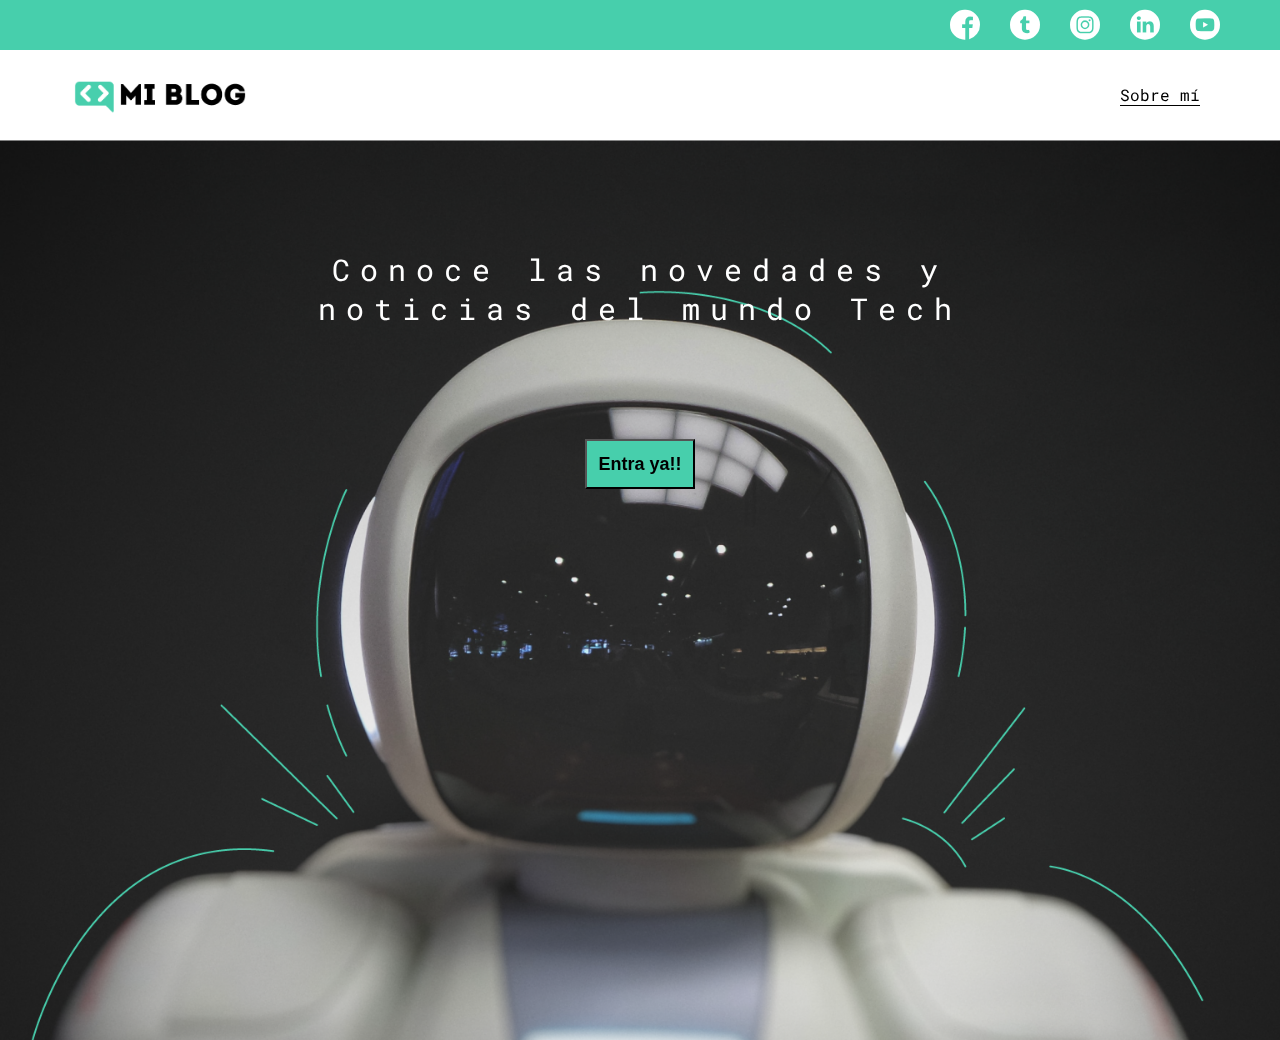
<file: index.html>
<!DOCTYPE html>
<html lang="en">

<head>
    <meta charset="UTF-8">
    <meta name="viewport" content="width=device-width, initial-scale=1.0">
    <link rel="stylesheet" href="css/main.css">
    <link rel="stylesheet" href="css/font/flaticon.css">
    <link rel="stylesheet" href="css/media-queries.css">
    <title>Mi Blog</title>
</head>

<body class="home-body">
    <header>
        <section class="header-icons-container">
            <div class="icons">
                <a href="/"><span class="flaticon-001-facebook"></span></a>
                <a href="/"><span class="flaticon-002-twitter"></span></a>
                <a href="/"><span class="flaticon-011-instagram"></span></a>
                <a href="/"><span class="flaticon-010-linkedin"></span></a>
                <a href="/"><span class="flaticon-008-youtube"></span></a>
            </div>
        </section>
        <nav>
            <section class="nav-logo-container">
                <a href="/"><img src="assets/img/Logo-negro.png" alt="Logo de mi blog"></a>
            </section>
            <section class="profile-link">
                <a href="perfil.html">Sobre mí</a>
            </section>
        </nav>
    </header>
    <main class="home-main">
        <section>
            <p class="home-main-text">Conoce las novedades y noticias del mundo Tech</p>
            <button class="home-main-button">
                <a href="blogs.html">Entra ya!!</a>
            </button>
        </section>
    </main>
</body>

</html>
</file>
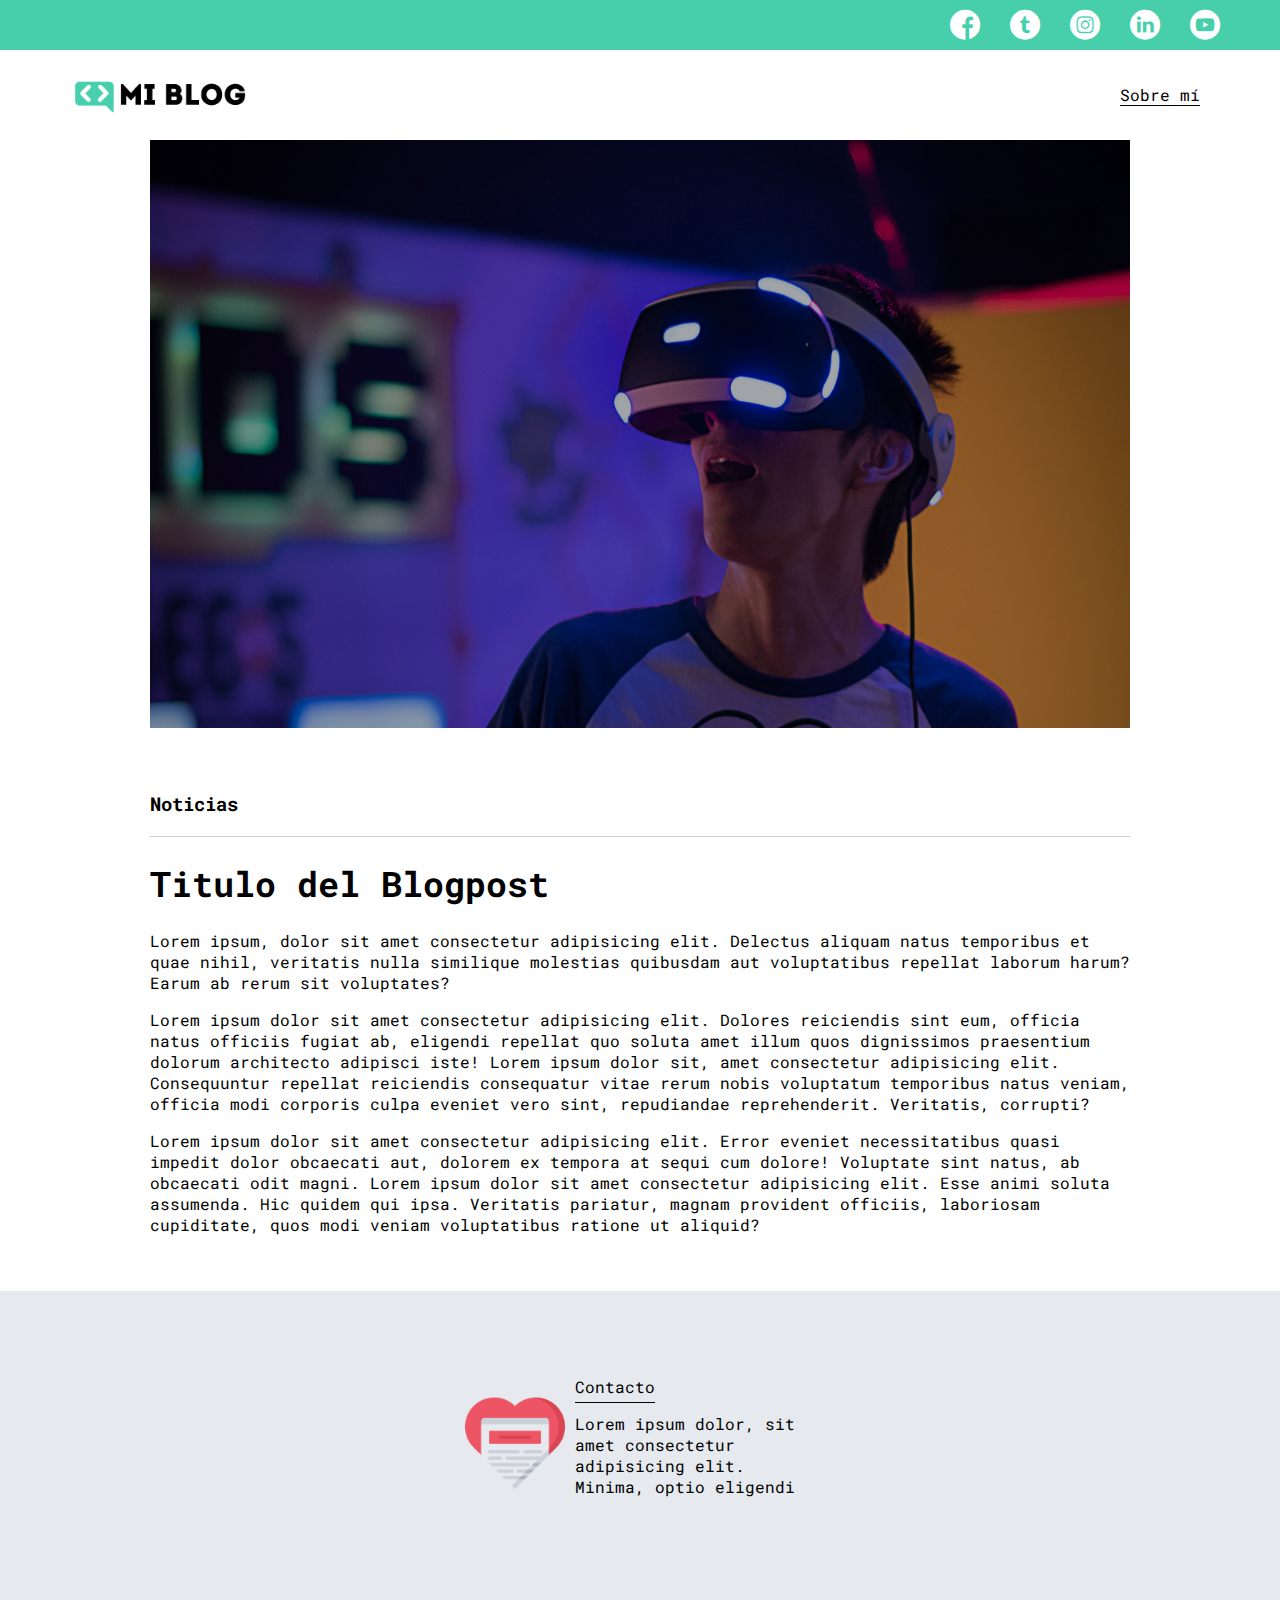
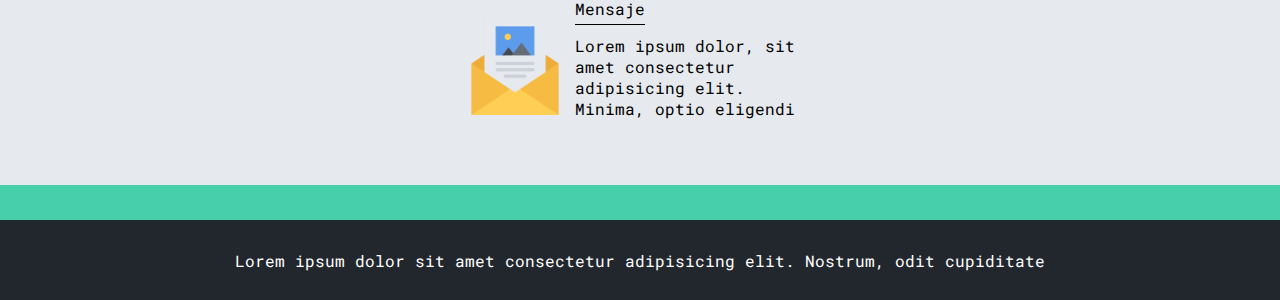
<file: blog.html>
<!DOCTYPE html>
<html lang="en">

<head>
    <meta charset="UTF-8">
    <meta name="viewport" content="width=device-width, initial-scale=1.0">
    <link rel="stylesheet" href="css/main.css">
    <link rel="stylesheet" href="css/font/flaticon.css">
    <link rel="stylesheet" href="css/media-queries.css">
    <title>Mi Blog</title>
</head>

<body>
    <header>
        <section class="header-icons-container">
            <div class="icons">
                <a href="/"><span class="flaticon-001-facebook"></span></a>
                <a href="/"><span class="flaticon-002-twitter"></span></a>
                <a href="/"><span class="flaticon-011-instagram"></span></a>
                <a href="/"><span class="flaticon-010-linkedin"></span></a>
                <a href="/"><span class="flaticon-008-youtube"></span></a>
            </div>
        </section>
        <nav>
            <section class="nav-logo-container">
                <a href="/"><img src="assets/img/Logo-negro.png" alt="Logo de mi blog"></a>
            </section>
            <section class="profile-link">
                <a href="perfil.html">Sobre mí</a>
            </section>
        </nav>
    </header>

    <main>
        <section class="grid-container blogpost-img-container">
            <img src="assets/img/post-1.png" alt="">
        </section>
        <section class="blogpost-main-container">
            <div class="grid-container">
                <h3>Noticias</h3>
                <article>
                    <h1>Titulo del Blogpost</h1>
                    <p>Lorem ipsum, dolor sit amet consectetur adipisicing elit. Delectus aliquam natus temporibus et
                        quae nihil, veritatis nulla similique molestias quibusdam aut voluptatibus repellat laborum
                        harum? Earum ab rerum sit voluptates?</p>
                    <p>Lorem ipsum dolor sit amet consectetur adipisicing elit. Dolores reiciendis sint eum, officia
                        natus officiis fugiat ab, eligendi repellat quo soluta amet illum quos dignissimos praesentium
                        dolorum architecto adipisci iste! Lorem ipsum dolor sit, amet consectetur adipisicing elit.
                        Consequuntur repellat reiciendis consequatur vitae rerum nobis voluptatum temporibus natus
                        veniam, officia modi corporis culpa eveniet vero sint, repudiandae reprehenderit. Veritatis,
                        corrupti?</p>
                    <p>Lorem ipsum dolor sit amet consectetur adipisicing elit. Error eveniet necessitatibus quasi
                        impedit dolor obcaecati aut, dolorem ex tempora at sequi cum dolore! Voluptate sint natus, ab
                        obcaecati odit magni. Lorem ipsum dolor sit amet consectetur adipisicing elit. Esse animi soluta
                        assumenda. Hic quidem qui ipsa. Veritatis pariatur, magnam provident officiis, laboriosam
                        cupiditate, quos modi veniam voluptatibus ratione ut aliquid?</p>
                </article>
            </div>
        </section>
        <section class=" contact-main-container">
            <div class="contact-container grid-container ">
                <div>
                    <img src="assets/img/006-like.png" alt="">
                    <div class="contact-left">
                        <a href="">Contacto</a>
                        <p>Lorem ipsum dolor, sit amet consectetur adipisicing elit. Minima, optio eligendi </p>
                    </div>
                </div>
                <div>
                    <img src="assets/img/013-newsletter.png" alt="">
                    <div class="contact-right">
                        <a href="">Mensaje</a>
                        <p>Lorem ipsum dolor, sit amet consectetur adipisicing elit. Minima, optio eligendi</p>
                    </div>
                </div>
            </div>
        </section>
    </main>

    <footer>
        <p>Lorem ipsum dolor sit amet consectetur adipisicing elit. Nostrum, odit cupiditate </p>
    </footer>
</body>

</html>
</file>
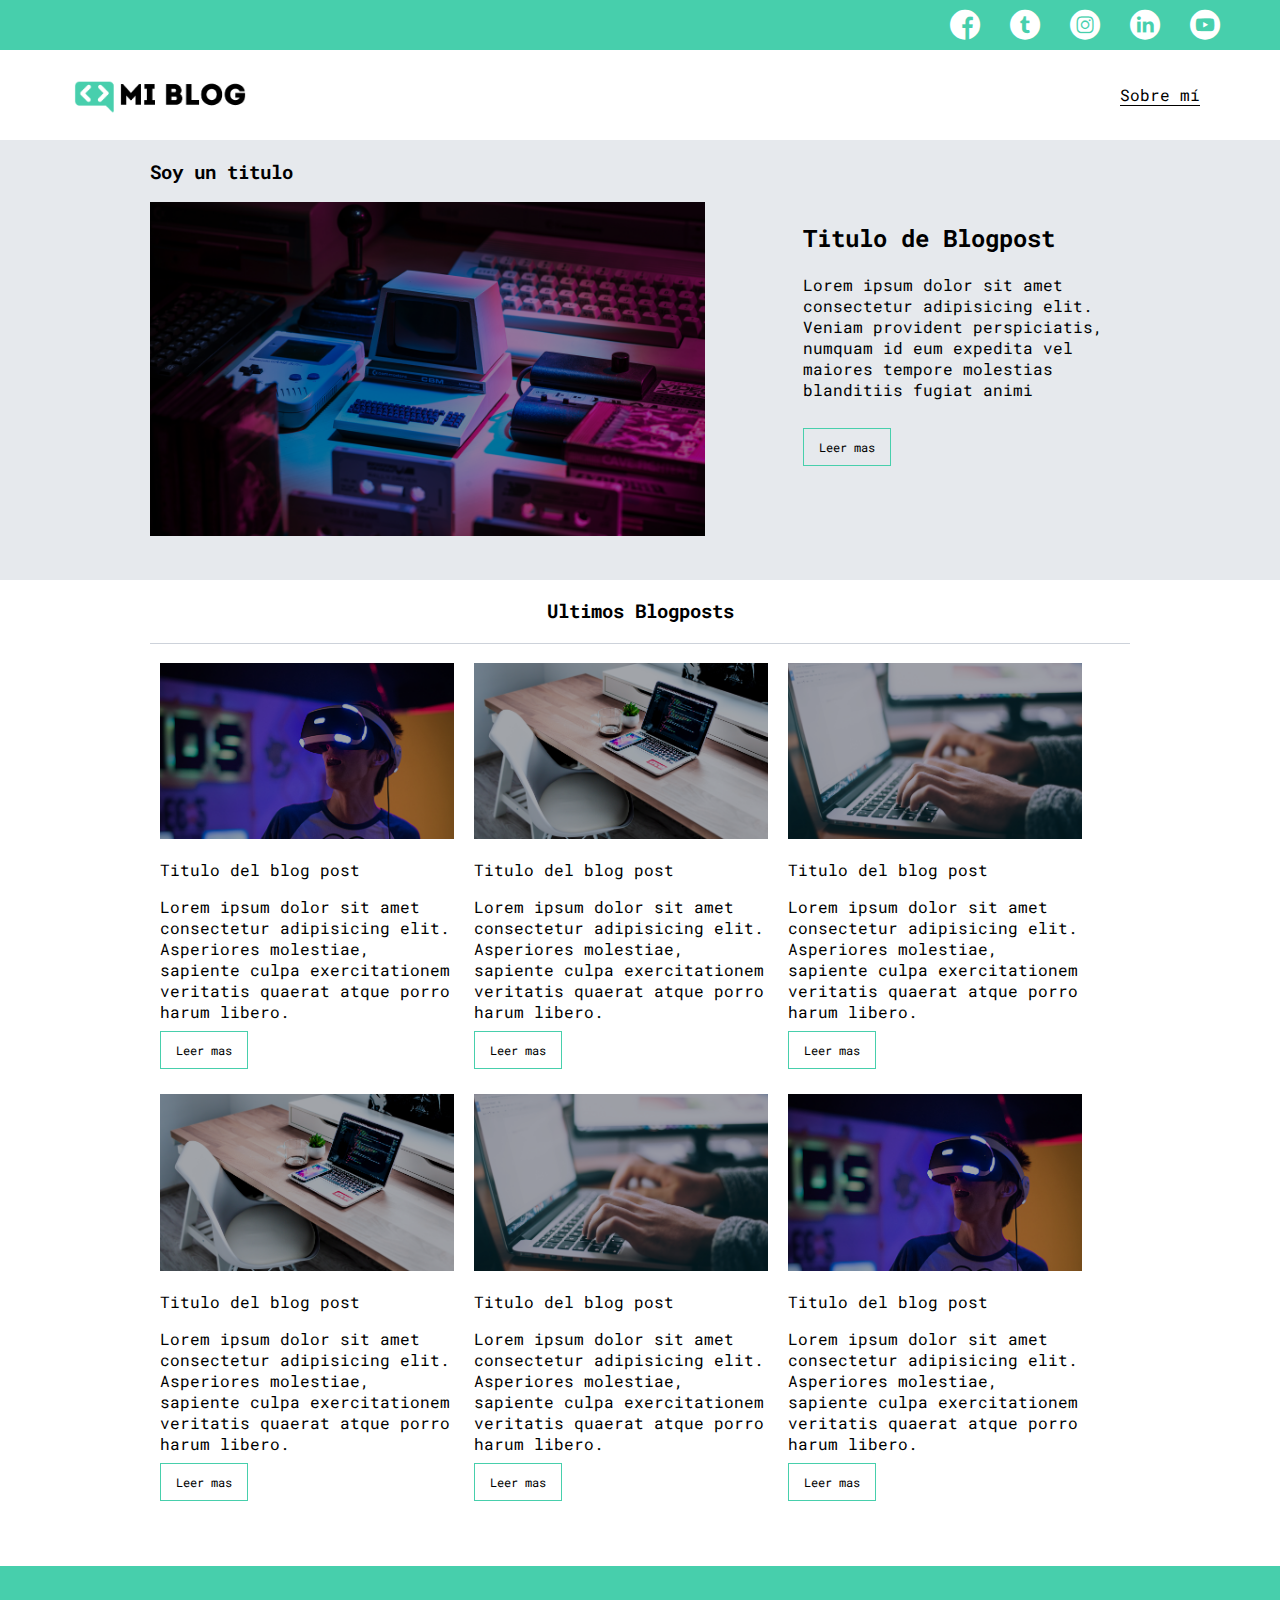
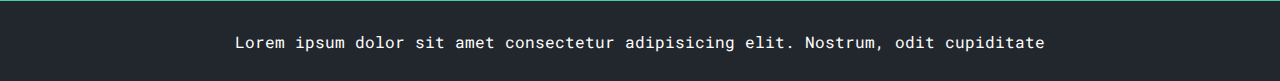
<file: blogs.html>
<!DOCTYPE html>
<html lang="en">

<head>
    <meta charset="UTF-8">
    <meta name="viewport" content="width=device-width, initial-scale=1.0">
    <link rel="stylesheet" href="css/main.css">
    <link rel="stylesheet" href="css/font/flaticon.css">
    <link rel="stylesheet" href="css/media-queries.css">
    <title>Mi Blog</title>
</head>

<body>
    <header>
        <section class="header-icons-container">
            <div class="icons">
                <a href="/"><span class="flaticon-001-facebook"></span></a>
                <a href="/"><span class="flaticon-002-twitter"></span></a>
                <a href="/"><span class="flaticon-011-instagram"></span></a>
                <a href="/"><span class="flaticon-010-linkedin"></span></a>
                <a href="/"><span class="flaticon-008-youtube"></span></a>
            </div>
        </section>
        <nav>
            <section class="nav-logo-container">
                <a href="/"><img src="assets/img/Logo-negro.png" alt="Logo de mi blog"></a>
            </section>
            <section class="profile-link">
                <a href="perfil.html">Sobre mí</a>
            </section>
        </nav>
    </header>
    <main class="blogs-main">
        <section class="blogs-news-container">
            <div class="grid-container blogs-main-new">
                <h3>Soy un titulo</h3>
                <div class="blogs-news-img-container">
                    <img src="assets/img/main-news-img.png" alt="">
                </div>
                <div class="blogs-main-info-container">
                    <h2>Titulo de Blogpost</h2>
                    <p>Lorem ipsum dolor sit amet consectetur adipisicing elit. Veniam provident perspiciatis, numquam
                        id eum expedita vel maiores tempore molestias blanditiis fugiat animi</p>
                    <a href="blog.html" class="blogs-button">Leer mas</a>
                </div>
            </div>
        </section>
        <section class="blogs-posts-container">
            <div class="grid-container">
                <h3>Ultimos Blogposts</h3>
                <article class="post-container">
                    <img src="assets/img/post-1.png" alt="">
                    <p>Titulo del blog post</p>
                    <p>Lorem ipsum dolor sit amet consectetur adipisicing elit. Asperiores molestiae, sapiente culpa
                        exercitationem veritatis quaerat atque porro harum libero. </p>
                    <a href="blog.html" class="blogs-button">Leer mas</a>
                </article>
                <article class="post-container">
                    <img src="assets/img/post-2.png" alt="">
                    <p>Titulo del blog post</p>
                    <p>Lorem ipsum dolor sit amet consectetur adipisicing elit. Asperiores molestiae, sapiente culpa
                        exercitationem veritatis quaerat atque porro harum libero. </p>
                    <a href="blog.html" class="blogs-button">Leer mas</a>
                </article>
                <article class="post-container">
                    <img src="assets/img/post-3.png" alt="">
                    <p>Titulo del blog post</p>
                    <p>Lorem ipsum dolor sit amet consectetur adipisicing elit. Asperiores molestiae, sapiente culpa
                        exercitationem veritatis quaerat atque porro harum libero. </p>
                    <a href="blog.html" class="blogs-button">Leer mas</a>
                </article>
                <article class="post-container">
                    <img src="assets/img/post-2.png" alt="">
                    <p>Titulo del blog post</p>
                    <p>Lorem ipsum dolor sit amet consectetur adipisicing elit. Asperiores molestiae, sapiente culpa
                        exercitationem veritatis quaerat atque porro harum libero. </p>
                    <a href="blog.html" class="blogs-button">Leer mas</a>
                </article>
                <article class="post-container">
                    <img src="assets/img/post-3.png" alt="">
                    <p>Titulo del blog post</p>
                    <p>Lorem ipsum dolor sit amet consectetur adipisicing elit. Asperiores molestiae, sapiente culpa
                        exercitationem veritatis quaerat atque porro harum libero. </p>
                    <a href="blog.html" class="blogs-button">Leer mas</a>
                </article>
                <article class="post-container">
                    <img src="assets/img/post-1.png" alt="">
                    <p>Titulo del blog post</p>
                    <p>Lorem ipsum dolor sit amet consectetur adipisicing elit. Asperiores molestiae, sapiente culpa
                        exercitationem veritatis quaerat atque porro harum libero. </p>
                    <a href="blog.html" class="blogs-button">Leer mas</a>
                </article>

            </div>
        </section>
    </main>

    <footer>
        <p>Lorem ipsum dolor sit amet consectetur adipisicing elit. Nostrum, odit cupiditate </p>
    </footer>
</body>

</html>
</file>
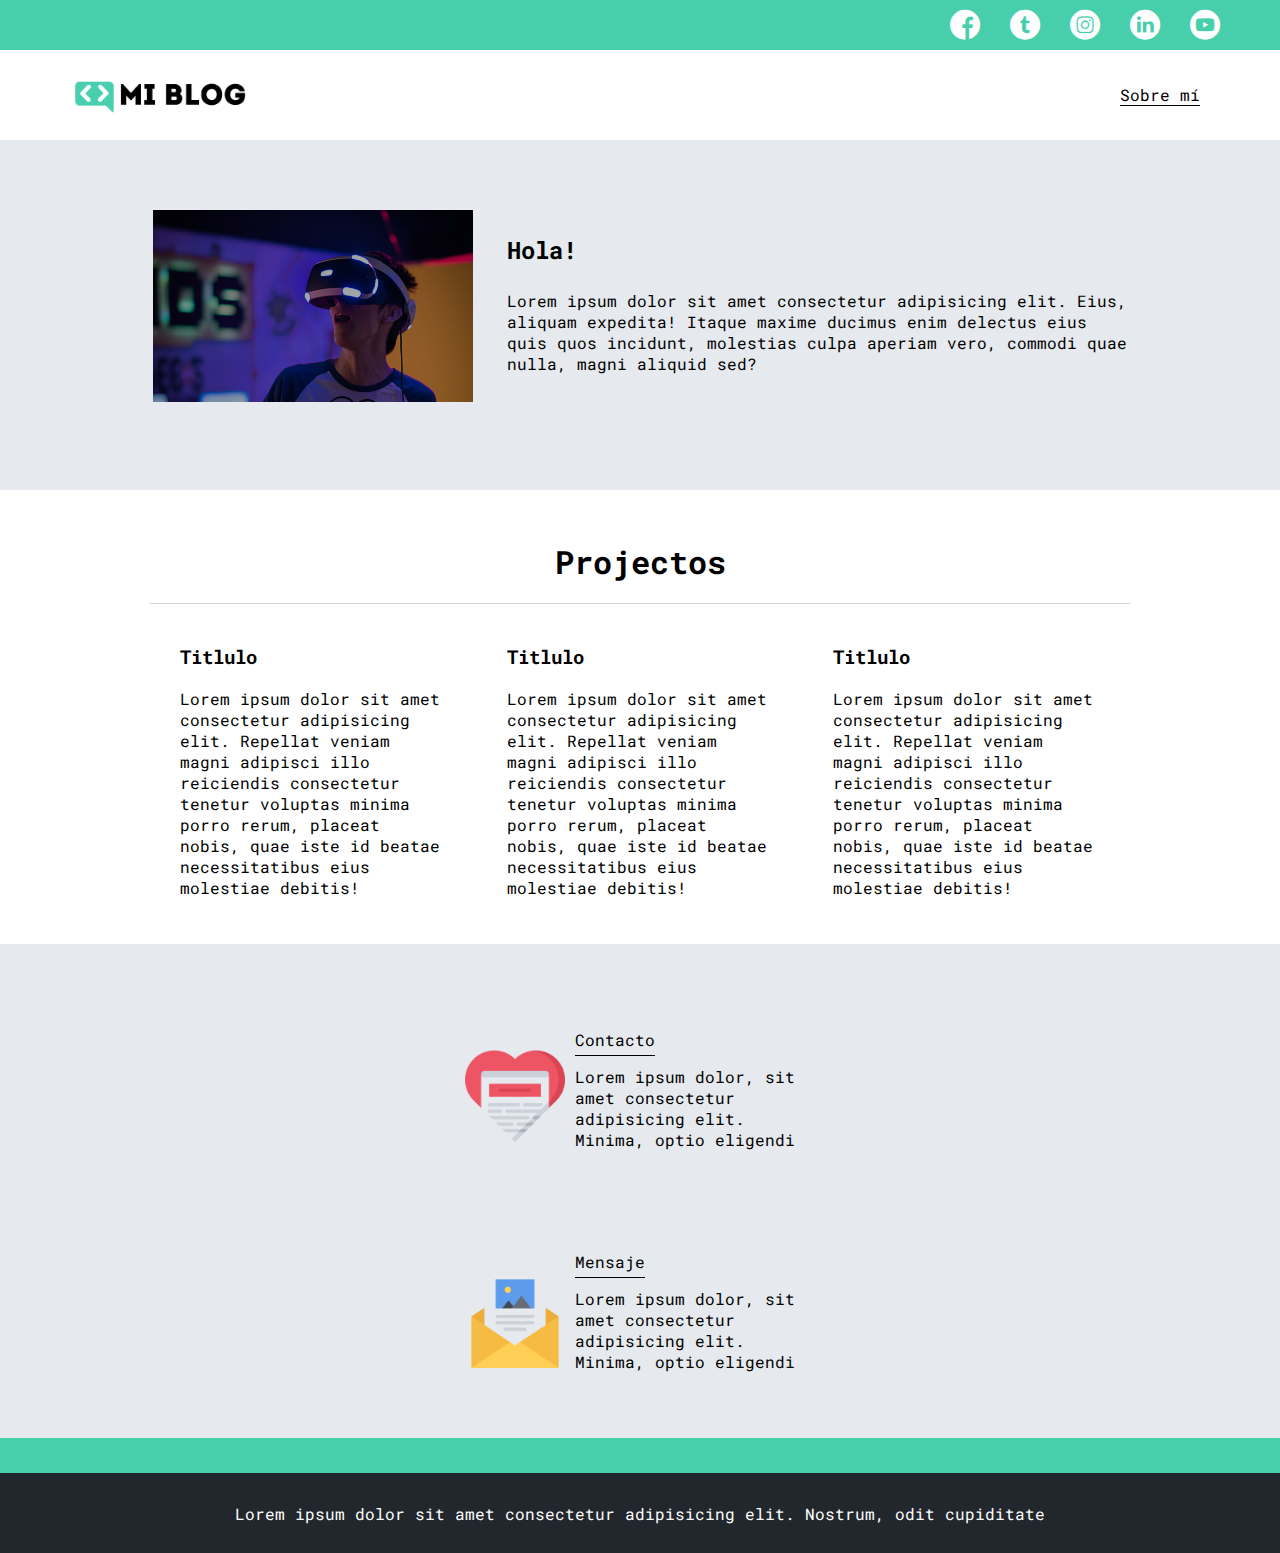
<file: perfil.html>
<!DOCTYPE html>
<html lang="en">

<head>
    <meta charset="UTF-8">
    <meta name="viewport" content="width=device-width, initial-scale=1.0">
    <link rel="stylesheet" href="css/main.css">
    <link rel="stylesheet" href="css/font/flaticon.css">
    <link rel="stylesheet" href="css/media-queries.css">
    <title>Mi Blog</title>
</head>

<body>
    <header>
        <section class="header-icons-container">
            <div class="icons">
                <a href="/"><span class="flaticon-001-facebook"></span></a>
                <a href="/"><span class="flaticon-002-twitter"></span></a>
                <a href="/"><span class="flaticon-011-instagram"></span></a>
                <a href="/"><span class="flaticon-010-linkedin"></span></a>
                <a href="/"><span class="flaticon-008-youtube"></span></a>
            </div>
        </section>
        <nav>
            <section class="nav-logo-container">
                <a href="/"><img src="assets/img/Logo-negro.png" alt="Logo de mi blog"></a>
            </section>
            <section class="profile-link">
                <a href="perfil.html">Sobre mí</a>
            </section>
        </nav>
    </header>

    <main>

        <section class="profile-container">
            <div class="grid-container">
                <div class="profile-img-container">
                    <img src="assets/img/post-1.png" alt="">
                </div>
                <div class="profile-info-container">
                    <h3>Hola!</h3>
                    <p>Lorem ipsum dolor sit amet consectetur adipisicing elit. Eius, aliquam expedita! Itaque maxime
                        ducimus enim delectus eius quis quos incidunt, molestias culpa aperiam vero, commodi quae nulla,
                        magni aliquid sed?</p>
                </div>
            </div>
        </section>

        <section class="project-main-container">
            <div class="grid-container">
                <h1>Projectos</h3>
                    <div class="projects-list">
                        <article class="project-article">
                            <h3>Titlulo</h3>
                            <p>Lorem ipsum dolor sit amet consectetur adipisicing elit. Repellat veniam magni adipisci
                                illo
                                reiciendis consectetur tenetur voluptas minima porro rerum, placeat nobis, quae iste id
                                beatae
                                necessitatibus eius molestiae debitis!</p>
                        </article>
                        <article class="project-article">
                            <h3>Titlulo</h3>
                            <p>Lorem ipsum dolor sit amet consectetur adipisicing elit. Repellat veniam magni adipisci
                                illo
                                reiciendis consectetur tenetur voluptas minima porro rerum, placeat nobis, quae iste id
                                beatae
                                necessitatibus eius molestiae debitis!</p>
                        </article>
                        <article class="project-article">
                            <h3>Titlulo</h3>
                            <p>Lorem ipsum dolor sit amet consectetur adipisicing elit. Repellat veniam magni adipisci
                                illo
                                reiciendis consectetur tenetur voluptas minima porro rerum, placeat nobis, quae iste id
                                beatae
                                necessitatibus eius molestiae debitis!</p>
                        </article>
    
                    </div>
            </div>
        </section>

        <section class=" contact-main-container">
            <div class="contact-container grid-container ">
                <div>
                    <img src="assets/img/006-like.png" alt="">
                    <div class="contact-left">
                        <a href="">Contacto</a>
                        <p>Lorem ipsum dolor, sit amet consectetur adipisicing elit. Minima, optio eligendi </p>
                    </div>
                </div>
                <div>
                    <img src="assets/img/013-newsletter.png" alt="">
                    <div class="contact-right">
                        <a href="">Mensaje</a>
                        <p>Lorem ipsum dolor, sit amet consectetur adipisicing elit. Minima, optio eligendi</p>
                    </div>
                </div>
            </div>
        </section>
    </main>

    <footer>
        <p>Lorem ipsum dolor sit amet consectetur adipisicing elit. Nostrum, odit cupiditate </p>
    </footer>
</body>

</html>
</file>
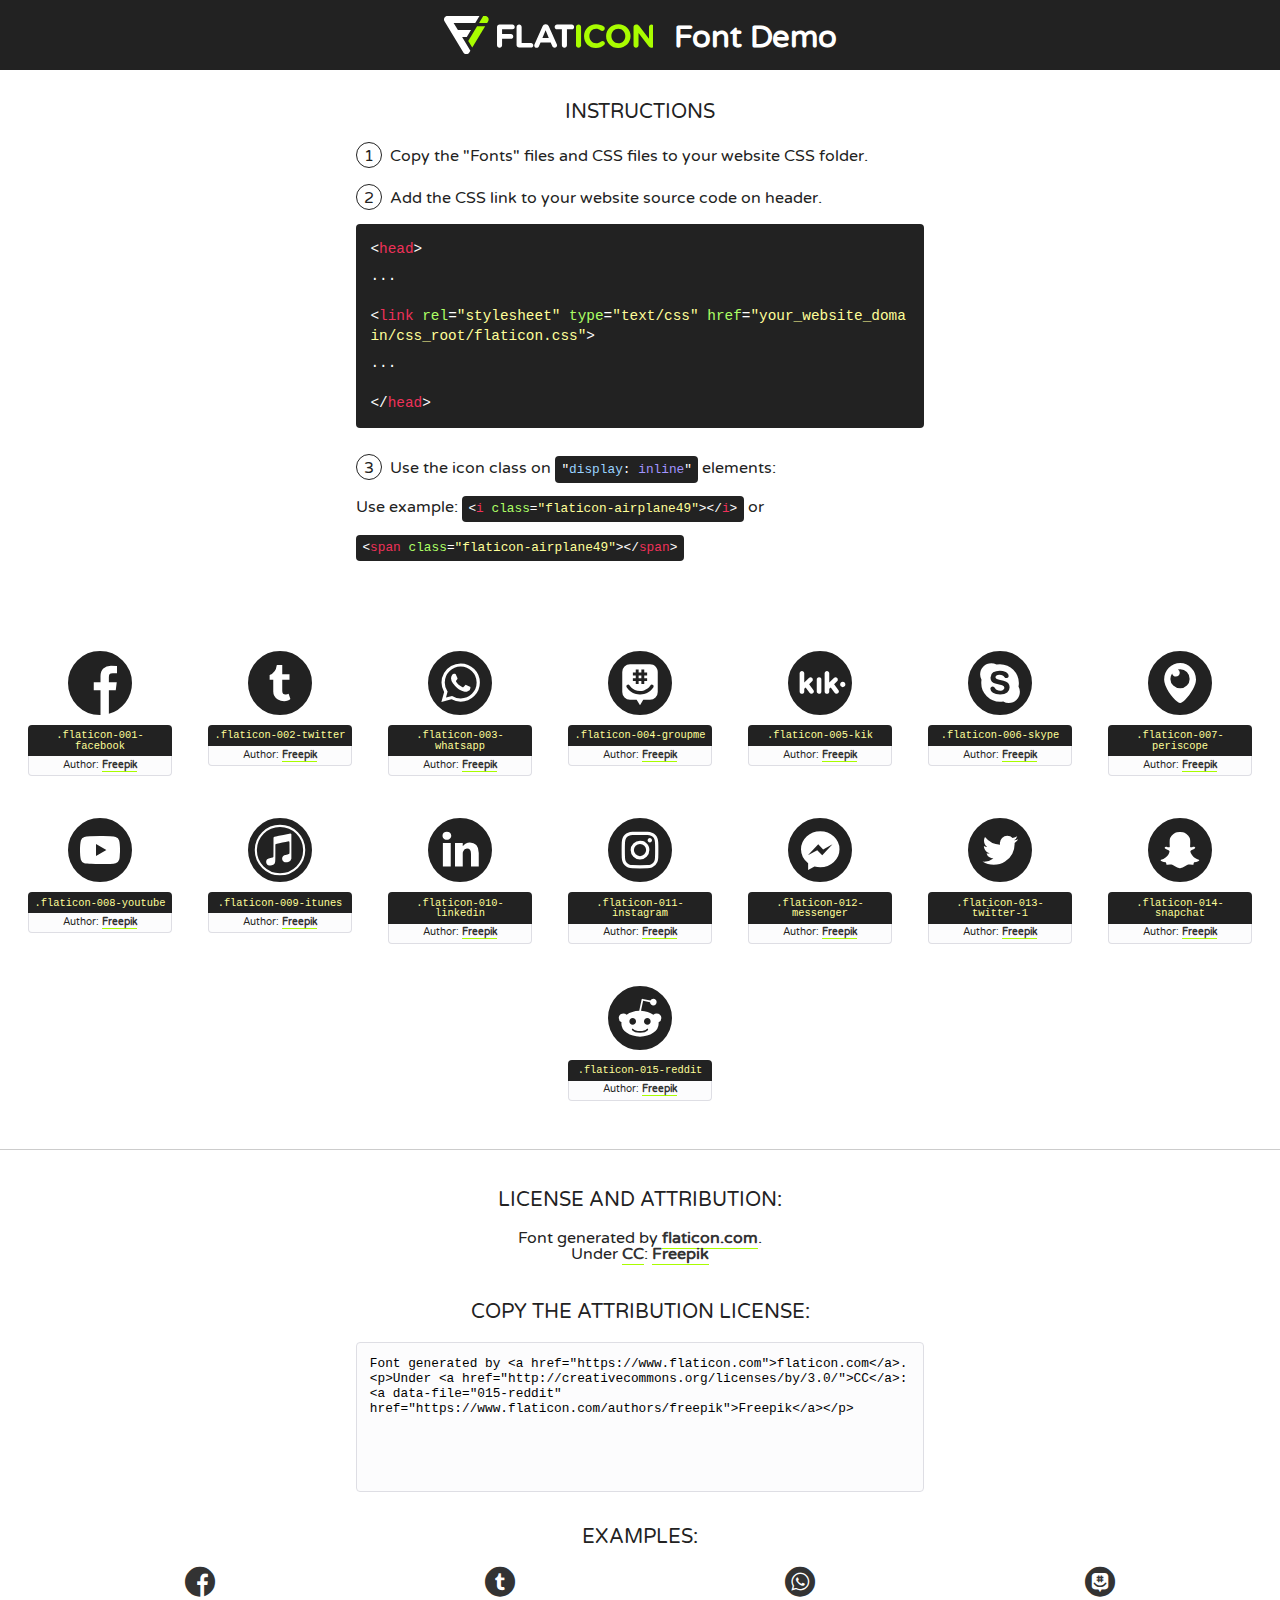
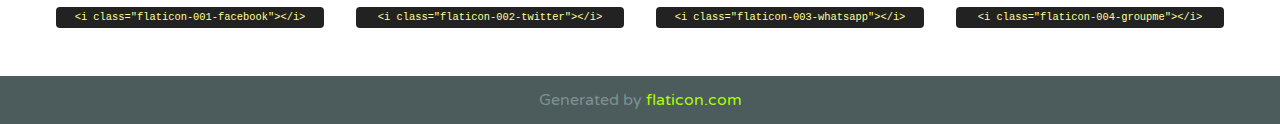
<file: css/font/flaticon.html>
<!DOCTYPE html>
<!--
  Flaticon icon font: Flaticon
  Creation date: 20/12/2018 09:27
-->
<html>
<!DOCTYPE html>
<html>

<head>
    <title>Flaticon WebFont</title>
    <link href="http://fonts.googleapis.com/css?family=Varela+Round" rel="stylesheet" type="text/css" />
    <link rel="stylesheet" type="text/css" href="flaticon.css">
    <meta charset="UTF-8">
    <style>
    html, body, div, span, applet, object, iframe,
    h1, h2, h3, h4, h5, h6, p, blockquote, pre,
    a, abbr, acronym, address, big, cite, code,
    del, dfn, em, img, ins, kbd, q, s, samp,
    small, strike, strong, sub, sup, tt, var,
    b, u, i, center,
    dl, dt, dd, ol, ul, li,
    fieldset, form, label, legend,
    table, caption, tbody, tfoot, thead, tr, th, td,
    article, aside, canvas, details, embed, 
    figure, figcaption, footer, header, hgroup, 
    menu, nav, output, ruby, section, summary,
    time, mark, audio, video {
        margin: 0;
        padding: 0;
        border: 0;
        font-size: 100%;
        font: inherit;
        vertical-align: baseline;
    }
    /* HTML5 display-role reset for older browsers */
    article, aside, details, figcaption, figure, 
    footer, header, hgroup, menu, nav, section {
        display: block;
    }
    body {
        line-height: 1;
    }
    ol, ul {
        list-style: none;
    }
    blockquote, q {
        quotes: none;
    }
    blockquote:before, blockquote:after,
    q:before, q:after {
        content: '';
        content: none;
    }
    table {
        border-collapse: collapse;
        border-spacing: 0;
    }
    body {
        font-family: 'Varela Round', Helvetica, Arial, sans-serif;
        font-size: 16px;
        color: #222;
    }
    a {
        color: #333;
        border-bottom: 1px solid #a9fd00;
        font-weight: bold;
        text-decoration: none;
    }
    * {
        -moz-box-sizing: border-box;
        -webkit-box-sizing: border-box;
        box-sizing: border-box;
        margin: 0;
        padding: 0;
    }
    [class^="flaticon-"]:before, [class*=" flaticon-"]:before, [class^="flaticon-"]:after, [class*=" flaticon-"]:after {
        font-family: Flaticon;
        font-size: 30px;
        font-style: normal;
        margin-left: 20px;
        color: #333;
    }
    .wrapper {
        max-width: 600px;
        margin: auto;
        padding: 0 1em;
    }
    .title {
        font-size: 1.25em;
        text-align: center;
        margin-bottom: 1em;
        text-transform: uppercase;
    }
    header {
        text-align: center;
        background-color: #222;
        color: #fff;
        padding: 1em;
    }
    header .logo {
        width: 210px;
        height: 38px;
        display: inline-block;
        vertical-align: middle;
        margin-right: 1em;
        border: none;
    }
    header strong {
        font-size: 1.95em;
        font-weight: bold;
        vertical-align: middle;
        margin-top: 5px;
        display: inline-block;
    }
    .demo {
        margin: 2em auto;
        line-height: 1.25em;
    }
    .demo ul li {
        margin-bottom: 1em;
    }
    .demo ul li .num {
        color: #222;
        border-radius: 20px;
        display: inline-block;
        width: 26px;
        padding: 3px;
        height: 26px;
        text-align: center;
        margin-right: 0.5em;
        border: 1px solid #222;
    }
    .demo ul li code {
        background-color: #222;
        border-radius: 4px;
        padding: 0.25em 0.5em;
        display: inline-block;
        color: #fff;
        font-family: Consolas,Monaco,Lucida Console,Liberation Mono,DejaVu Sans Mono,Bitstream Vera Sans Mono,Courier New, monospace;
        font-weight: lighter;
        margin-top: 1em;
        font-size: 0.8em;
        word-break: break-all;
    }
    .demo ul li code.big {
        padding: 1em;
        font-size: 0.9em;
    }
    .demo ul li code .red {
        color: #EF3159;
    }
    .demo ul li code .green {
        color: #ACFF65;
    }
    .demo ul li code .yellow {
        color: #FFFF99;
    }
    .demo ul li code .blue {
        color: #99D3FF;
    }
    .demo ul li code .purple {
        color: #A295FF;
    }
    .demo ul li code .dots {
        margin-top: 0.5em;
        display: block;
    }
    #glyphs {
        border-bottom: 1px solid #ccc;
        padding: 2em 0;
        text-align: center;
    }
    .glyph {
        display: inline-block;
        width: 9em;
        margin: 1em;
        text-align: center;
        vertical-align: top;
        background: #FFF;
    }
    .glyph .glyph-icon {
        padding: 10px;
        display: block;
        font-family:"Flaticon";
        font-size: 64px;
        line-height: 1;
    }
    .glyph .glyph-icon:before {
        font-size: 64px;
        color: #222;
        margin-left: 0;
    }
    .class-name {
        font-size: 0.65em;
        background-color: #222;
        color: #fff;
        border-radius: 4px 4px 0 0;
        padding: 0.5em;
        color: #FFFF99;
        font-family: Consolas,Monaco,Lucida Console,Liberation Mono,DejaVu Sans Mono,Bitstream Vera Sans Mono,Courier New, monospace;
    }
    .author-name {
        font-size: 0.6em;
        background-color: #fcfcfd;
        border: 1px solid #DEDEE4;
        border-top: 0;
        border-radius: 0 0 4px 4px;
        padding: 0.5em;
    }
    .class-name:last-child {
        font-size: 10px;
        color:#888;
    }
    .class-name:last-child a {
        font-size: 10px;
        color:#555;
    }
    .class-name:last-child a:hover {
        color:#a9fd00;
    }
    .glyph > input {
        display: block;
        width: 100px;
        margin: 5px auto;
        text-align: center;
        font-size: 12px;
        cursor: text;
    }
    .glyph > input.icon-input {
        font-family:"Flaticon";
        font-size: 16px;
        margin-bottom: 10px;
    }
    .attribution .title {
        margin-top: 2em;
    }
    .attribution textarea {
        background-color: #fcfcfd;
        padding: 1em;
        border: none;
        box-shadow: none;
        border: 1px solid #DEDEE4;
        border-radius: 4px;
        resize: none;
        width: 100%;
        height: 150px;
        font-size: 0.8em;
        font-family: Consolas,Monaco,Lucida Console,Liberation Mono,DejaVu Sans Mono,Bitstream Vera Sans Mono,Courier New, monospace;
        -webkit-appearance: none;
    }
    .iconsuse {
        margin: 2em auto;
        text-align: center;
        max-width: 1200px;
    }
    .iconsuse:after {
        content: '';
        display: table;
        clear: both;
    }
    .iconsuse .image {
        float: left;
        width: 25%;
        padding: 0 1em;
    }
    .iconsuse .image p {
        margin-bottom: 1em;
    }
    .iconsuse .image span {
        display: block;
        font-size: 0.65em;
        background-color: #222;
        color: #fff;
        border-radius: 4px;
        padding: 0.5em;
        color: #FFFF99;
        margin-top: 1em;
        font-family: Consolas,Monaco,Lucida Console,Liberation Mono,DejaVu Sans Mono,Bitstream Vera Sans Mono,Courier New, monospace;
    }
    #footer {
        text-align: center;
        background-color: #4C5B5C;
        color: #7c9192;
        padding: 1em;
    }
    #footer a {
        border: none;
        color: #a9fd00;
        font-weight: normal;
    }
    @media (max-width: 960px) {
        .iconsuse .image {
            width: 50%;
        }
    }
    @media (max-width: 560px) {
        .iconsuse .image {
            width: 100%;
        }
    }
    </style>
</head>

<body class="characters-off">

    <header>
        <a href="https://www.flaticon.com" target="_blank" class="logo">
            <svg version="1.1" xmlns="http://www.w3.org/2000/svg" xmlns:xlink="http://www.w3.org/1999/xlink" xmlns:a="http://ns.adobe.com/AdobeSVGViewerExtensions/3.0/" viewBox="0 0 560.875 102.036" enable-background="new 0 0 560.875 102.036" xml:space="preserve">
                <defs>
                </defs>
                <g>
                    <g class="letters">
                        <path fill="#ffffff" d="M141.596,29.675c0-3.777,2.985-6.767,6.764-6.767h34.438c3.426,0,6.15,2.728,6.15,6.15
                        c0,3.43-2.724,6.149-6.15,6.149h-27.674v13.091h23.719c3.429,0,6.151,2.724,6.151,6.15c0,3.43-2.723,6.149-6.151,6.149h-23.719
                        v17.574c0,3.773-2.986,6.761-6.764,6.761c-3.779,0-6.764-2.989-6.764-6.761V29.675z"></path>
                        <path fill="#ffffff" d="M193.844,29.149c0-3.781,2.985-6.767,6.764-6.767c3.776,0,6.763,2.985,6.763,6.767v42.957h25.039
                        c3.426,0,6.149,2.726,6.149,6.153c0,3.425-2.723,6.15-6.149,6.15h-31.802c-3.779,0-6.764-2.986-6.764-6.768V29.149z"></path>
                        <path fill="#ffffff" d="M241.891,75.71l21.438-48.407c1.492-3.341,4.215-5.357,7.906-5.357h0.792
                        c3.686,0,6.323,2.017,7.815,5.357l21.439,48.407c0.436,0.967,0.701,1.845,0.701,2.723c0,3.602-2.809,6.501-6.414,6.501
                        c-3.161,0-5.269-1.845-6.499-4.655l-4.132-9.661h-27.059l-4.301,10.102c-1.144,2.631-3.426,4.214-6.237,4.214
                        c-3.517,0-6.24-2.81-6.24-6.325C241.1,77.64,241.451,76.677,241.891,75.71z M279.932,58.666l-8.521-20.297l-8.526,20.297H279.932
                        z"></path>
                        <path fill="#ffffff" d="M314.864,35.387H301.86c-3.429,0-6.239-2.813-6.239-6.238c0-3.429,2.811-6.24,6.239-6.24h39.533
                        c3.426,0,6.237,2.811,6.237,6.24c0,3.425-2.811,6.238-6.237,6.238h-13.001v42.785c0,3.773-2.99,6.761-6.764,6.761
                        c-3.779,0-6.764-2.989-6.764-6.761V35.387z"></path>
                        <path fill="#A9FD00" d="M352.615,29.149c0-3.781,2.985-6.767,6.767-6.767c3.774,0,6.761,2.985,6.761,6.767v49.024
                        c0,3.773-2.987,6.761-6.761,6.761c-3.781,0-6.767-2.989-6.767-6.761V29.149z"></path>
                        <path fill="#A9FD00" d="M374.132,53.836v-0.179c0-17.481,13.178-31.801,32.065-31.801c9.22,0,15.459,2.458,20.557,6.238
                        c1.402,1.054,2.637,2.985,2.637,5.357c0,3.692-2.985,6.59-6.681,6.59c-1.845,0-3.071-0.702-4.044-1.319
                        c-3.776-2.813-7.729-4.393-12.562-4.393c-10.364,0-17.831,8.611-17.831,19.154v0.173c0,10.542,7.291,19.329,17.831,19.329
                        c5.715,0,9.492-1.756,13.359-4.834c1.049-0.874,2.458-1.491,4.039-1.491c3.429,0,6.325,2.813,6.325,6.236
                        c0,2.106-1.056,3.78-2.282,4.834c-5.539,4.834-12.036,7.733-21.878,7.733C387.572,85.464,374.132,71.493,374.132,53.836z"></path>
                        <path fill="#A9FD00" d="M433.009,53.836v-0.179c0-17.481,13.79-31.801,32.766-31.801c18.981,0,32.592,14.143,32.592,31.628v0.173
                        c0,17.483-13.785,31.807-32.769,31.807C446.625,85.464,433.009,71.32,433.009,53.836z M484.224,53.836v-0.179
                        c0-10.539-7.725-19.326-18.626-19.326c-10.893,0-18.449,8.611-18.449,19.154v0.173c0,10.542,7.73,19.329,18.626,19.329
                        C476.676,72.986,484.224,64.378,484.224,53.836z"></path>
                        <path fill="#A9FD00" d="M506.233,29.321c0-3.774,2.99-6.763,6.767-6.763h1.401c3.252,0,5.183,1.583,7.029,3.953l26.093,34.265
                        V29.059c0-3.692,2.99-6.677,6.681-6.677c3.683,0,6.671,2.985,6.671,6.677v48.934c0,3.78-2.987,6.765-6.764,6.765h-0.436
                        c-3.257,0-5.188-1.581-7.034-3.953l-27.056-35.492v32.944c0,3.687-2.985,6.676-6.678,6.676c-3.683,0-6.673-2.989-6.673-6.676
                        V29.321z"></path>
                    </g>
                    <g class="insignia">
                        <path fill="#ffffff" d="M48.372,56.137h12.517l11.156-18.537H37.186L25.688,18.539h57.825L94.668,0H9.271
                        C5.925,0,2.842,1.801,1.198,4.716c-1.644,2.907-1.593,6.482,0.134,9.343l50.38,83.501c1.678,2.781,4.689,4.476,7.938,4.476
                        c3.246,0,6.257-1.695,7.935-4.476l2.898-4.804L48.372,56.137z"></path>
                        <g class="i">
                            <path fill="#A9FD00" d="M93.575,18.539h0.031v0.004l21.652,0.004l2.705-4.488c1.727-2.861,1.778-6.436,0.133-9.343
                            C116.454,1.801,113.371,0,110.026,0h-5.294L93.575,18.539z"></path>
                            <polygon fill="#A9FD00" points="88.291,27.356 64.725,66.486 75.519,84.404 109.942,27.356"></polygon>
                        </g>
                    </g>
                </g>
            </svg>
        </a>
        <strong>Font Demo</strong>
    </header>


    <section class="demo wrapper">

        <p class="title">Instructions</p>

        <ul>
            <li>
                <span class="num">1</span>Copy the "Fonts" files and CSS files to your website CSS folder.
            </li>
            <li>
                <span class="num">2</span>Add the CSS link to your website source code on header.
                <code class="big">
                    &lt;<span class="red">head</span>&gt;
                    <br/><span class="dots">...</span>
                    <br/>&lt;<span class="red">link</span> <span class="green">rel</span>=<span class="yellow">"stylesheet"</span> <span class="green">type</span>=<span class="yellow">"text/css"</span> <span class="green">href</span>=<span class="yellow">"your_website_domain/css_root/flaticon.css"</span>&gt;
                    <br/><span class="dots">...</span>
                    <br/>&lt;/<span class="red">head</span>&gt;
                </code>
            </li>

            <li>
                <p>
                    <span class="num">3</span>Use the icon class on <code>"<span class="blue">display</span>:<span class="purple"> inline</span>"</code> elements:
                    <br />
                    Use example: <code>&lt;<span class="red">i</span> <span class="green">class</span>=<span class="yellow">&quot;flaticon-airplane49&quot;</span>&gt;&lt;/<span class="red">i</span>&gt;</code> or <code>&lt;<span class="red">span</span> <span class="green">class</span>=<span class="yellow">&quot;flaticon-airplane49&quot;</span>&gt;&lt;/<span class="red">span</span>&gt;</code>
            </li>
        </ul>

    </section>




   <section id="glyphs">          
    
      
        <div class="glyph"><div class="glyph-icon flaticon-001-facebook"></div>
            <div class="class-name">.flaticon-001-facebook</div>
            <div class="author-name">Author: <a data-file="001-facebook" href="https://www.flaticon.com/authors/freepik">Freepik</a> </div> 
        </div>        
        
        <div class="glyph"><div class="glyph-icon flaticon-002-twitter"></div>
            <div class="class-name">.flaticon-002-twitter</div>
            <div class="author-name">Author: <a data-file="002-twitter" href="https://www.flaticon.com/authors/freepik">Freepik</a> </div> 
        </div>        
        
        <div class="glyph"><div class="glyph-icon flaticon-003-whatsapp"></div>
            <div class="class-name">.flaticon-003-whatsapp</div>
            <div class="author-name">Author: <a data-file="003-whatsapp" href="https://www.flaticon.com/authors/freepik">Freepik</a> </div> 
        </div>        
        
        <div class="glyph"><div class="glyph-icon flaticon-004-groupme"></div>
            <div class="class-name">.flaticon-004-groupme</div>
            <div class="author-name">Author: <a data-file="004-groupme" href="https://www.flaticon.com/authors/freepik">Freepik</a> </div> 
        </div>        
        
        <div class="glyph"><div class="glyph-icon flaticon-005-kik"></div>
            <div class="class-name">.flaticon-005-kik</div>
            <div class="author-name">Author: <a data-file="005-kik" href="https://www.flaticon.com/authors/freepik">Freepik</a> </div> 
        </div>        
        
        <div class="glyph"><div class="glyph-icon flaticon-006-skype"></div>
            <div class="class-name">.flaticon-006-skype</div>
            <div class="author-name">Author: <a data-file="006-skype" href="https://www.flaticon.com/authors/freepik">Freepik</a> </div> 
        </div>        
        
        <div class="glyph"><div class="glyph-icon flaticon-007-periscope"></div>
            <div class="class-name">.flaticon-007-periscope</div>
            <div class="author-name">Author: <a data-file="007-periscope" href="https://www.flaticon.com/authors/freepik">Freepik</a> </div> 
        </div>        
        
        <div class="glyph"><div class="glyph-icon flaticon-008-youtube"></div>
            <div class="class-name">.flaticon-008-youtube</div>
            <div class="author-name">Author: <a data-file="008-youtube" href="https://www.flaticon.com/authors/freepik">Freepik</a> </div> 
        </div>        
        
        <div class="glyph"><div class="glyph-icon flaticon-009-itunes"></div>
            <div class="class-name">.flaticon-009-itunes</div>
            <div class="author-name">Author: <a data-file="009-itunes" href="https://www.flaticon.com/authors/freepik">Freepik</a> </div> 
        </div>        
        
        <div class="glyph"><div class="glyph-icon flaticon-010-linkedin"></div>
            <div class="class-name">.flaticon-010-linkedin</div>
            <div class="author-name">Author: <a data-file="010-linkedin" href="https://www.flaticon.com/authors/freepik">Freepik</a> </div> 
        </div>        
        
        <div class="glyph"><div class="glyph-icon flaticon-011-instagram"></div>
            <div class="class-name">.flaticon-011-instagram</div>
            <div class="author-name">Author: <a data-file="011-instagram" href="https://www.flaticon.com/authors/freepik">Freepik</a> </div> 
        </div>        
        
        <div class="glyph"><div class="glyph-icon flaticon-012-messenger"></div>
            <div class="class-name">.flaticon-012-messenger</div>
            <div class="author-name">Author: <a data-file="012-messenger" href="https://www.flaticon.com/authors/freepik">Freepik</a> </div> 
        </div>        
        
        <div class="glyph"><div class="glyph-icon flaticon-013-twitter-1"></div>
            <div class="class-name">.flaticon-013-twitter-1</div>
            <div class="author-name">Author: <a data-file="013-twitter-1" href="https://www.flaticon.com/authors/freepik">Freepik</a> </div> 
        </div>        
        
        <div class="glyph"><div class="glyph-icon flaticon-014-snapchat"></div>
            <div class="class-name">.flaticon-014-snapchat</div>
            <div class="author-name">Author: <a data-file="014-snapchat" href="https://www.flaticon.com/authors/freepik">Freepik</a> </div> 
        </div>        
        
        <div class="glyph"><div class="glyph-icon flaticon-015-reddit"></div>
            <div class="class-name">.flaticon-015-reddit</div>
            <div class="author-name">Author: <a data-file="015-reddit" href="https://www.flaticon.com/authors/freepik">Freepik</a> </div> 
        </div>        
        

    </section>



    <section class="attribution wrapper"   style="text-align:center;">

      <div class="title">License and attribution:</div><div class="attrDiv">Font generated by <a href="https://www.flaticon.com">flaticon.com</a>. <div><p>Under <a href="http://creativecommons.org/licenses/by/3.0/">CC</a>: <a data-file="015-reddit" href="https://www.flaticon.com/authors/freepik">Freepik</a></p>  </div>
      </div>
      <div class="title">Copy the Attribution License:</div>

    <textarea onclick="this.focus();this.select();">Font generated by &lt;a href=&quot;https://www.flaticon.com&quot;&gt;flaticon.com&lt;/a&gt;. <p>Under <a href="http://creativecommons.org/licenses/by/3.0/">CC</a>: <a data-file="015-reddit" href="https://www.flaticon.com/authors/freepik">Freepik</a></p>  
     </textarea>

    </section>

    <section class="iconsuse">

          <div class="title">Examples:</div>            
             
            <div class="image">
                <p>
                    <i class="glyph-icon flaticon-001-facebook"></i> 
                    <span>&lt;i class=&quot;flaticon-001-facebook&quot;&gt;&lt;/i&gt;</span>
                </p>
            </div>
            
            <div class="image">
                <p>
                    <i class="glyph-icon flaticon-002-twitter"></i> 
                    <span>&lt;i class=&quot;flaticon-002-twitter&quot;&gt;&lt;/i&gt;</span>
                </p>
            </div>
            
            <div class="image">
                <p>
                    <i class="glyph-icon flaticon-003-whatsapp"></i> 
                    <span>&lt;i class=&quot;flaticon-003-whatsapp&quot;&gt;&lt;/i&gt;</span>
                </p>
            </div>
            
            <div class="image">
                <p>
                    <i class="glyph-icon flaticon-004-groupme"></i> 
                    <span>&lt;i class=&quot;flaticon-004-groupme&quot;&gt;&lt;/i&gt;</span>
                </p>
            </div>
                       
        </div>
                            
    </section>

<div id="footer">
    <div>Generated by <a href="https://www.flaticon.com">flaticon.com</a>
    </div>
</div>



</body>
</html>
</file>
<file: css/main.css>
@import url("https://fonts.googleapis.com/css?family=Roboto+Mono:400,500,700|Roboto+Slab:400,700|Roboto:400,500,700,900&display=swap");

body {
  font-family: "Roboto Mono", monospace;
  margin: 0;
  padding: 0;
}

.home-body {
  position: fixed;
  top: 0;
  bottom: 0;
  left: 0;
  right: 0;
}

a {
  text-decoration: none;
  display: inline;
  color: black;
}

.grid-container {
  max-width: 980px;
  margin: auto;
}

header {
  width: 100%;
  height: 140px;
  display: grid;
  grid-template-rows: 1fr 1fr;
}

header .header-icons-container {
  width: 100%;
  height: 50px;
  display: grid;
  background-color: #47cfac;
  justify-content: end;
  align-items: center;
}

header .header-icons-container .icons {
  width: 300px;
  height: auto;
  margin-right: 50px;
  /* display: flex;
  justify-items: flex-end;
  align-items: center;
  justify-content: space-between;
  justify-self: end; */
}

header .icons span {
  color: white;
}

nav {
  display: grid;
  grid-template-columns: 1fr 1fr;
  height: 90px;
}

nav .nav-logo-container {
  margin-left: 50px;
}

nav .nav-logo-container img {
  width: 220px;
  margin-top: 10px;
}

nav .profile-link {
  display: flex;
  align-items: center;
  justify-content: flex-end;
  margin-right: 80px;
}

nav .profile-link a {
  color: black;
  border-bottom: 1px solid black;
}

.home-main {
  display: grid;
  grid-template-columns: 1fr 4fr 1fr;
  height: 100%;
  background-image: url("../assets/img/Cover.png");
  background-repeat: no-repeat;
  background-position: center;
  background-size: cover;
}

.home-main section {
  display: grid;
  grid-column: 2;
  justify-items: center;
  height: 350px;
  margin-top: 80px;
}

.home-main-text {
  font-family: "Roboto mono", monospace;
  color: white;
  font-size: 30px;
  font-weight: 700px;
  letter-spacing: 10px;
  text-align: center;
}

.home-main-button {
  width: 110px;
  height: 50px;
  background: #47cfac;
  display: grid;
  align-items: center;
}

.home-main-button a {
  font-weight: 700;
  font-size: 18px;
}

.blogs-main {
  display: grid;
}

.blogs-news-container {
  background-color: #e6e9ed;
  padding: 0 50px 40px;
}

.blogs-main-new {
  display: grid;
  grid-template-columns: 2fr 1fr;
  grid-template-rows: 2fr;
}

.blogs-news-img-container {
  grid-column: 1;
}

.blogs-news-img-container img {
  width: 85%;
}

.blogs-news-info-container {
  grid-column: 2;
}

.blogs-main-info-container p {
  margin-bottom: 35px;
}

.blogs-posts-container {
  padding: 0 50px 40px;
}

.blogs-posts-container h3 {
  padding-bottom: 20px;
  border-bottom: 1px solid #cdd2da;
  text-align: center;
}

.blogs-button {
  border: 1px solid #47cfac;
  padding: 10px 15px;
  font-size: 12px;
}

.blogs-posts-container .post-container {
  display: inline-block;
  padding-left: 10px;
  max-width: 30%;
  margin-bottom: 50px;
}

.blogs-posts-container .post-container {
  margin-bottom: 35px;
}

.blogs-posts-container .post-container img {
  width: 100%;
}

footer {
  width: 100%;
  height: 80px;
  background-color: #22272d;
  border-top: 35px solid #47cfac;
  text-align: center;
}

footer p {
  color: white;
  margin-top: 30px;
}

.blogpost-img-container {
  padding: 0 50px 40px;
}

.blogpost-img-container img {
  width: 100%;
}

.blogpost-main-container {
  padding: 0 50px 40px;
}

.blogpost-main-container h3 {
  border-bottom: 1px solid #cdd2da;
  padding-bottom: 20px;
}

.blogpost-main-container h1 {
  font-size: 35px;
}

.contact-main-container {
  width: 100%;
  min-height: 250px;
  background-color: #e6e9ed;
  text-align: center;
  padding-bottom: 50px;
}

.contact-main-container .contact-container {
  width: 100%;
}

.contact-main-container div {
  display: inline-block;
  width: 49.5%;
  height: 100%;
}
.contact-main-container div a {
  border-bottom: 1px solid black;
  padding-bottom: 5px;
}
.contact-main-container .contact-left,
.contact-right {
  text-align: initial;
  margin-top: 85px;
}
.contact-main-container img {
  width: 100px;
}

.profile-container {
  width: 100%;
  background-color: #e6e9ed;
  padding: 70px 0px;
}

.profile-container .grid-container {
  display: grid;
  grid-template-columns: 1fr 2fr;
  /* justify-content: center;
  align-items: center; */
}

.profile-img-container {
  text-align: center;
}

.profile-img-container img {
  width: 320px;
}

.profile-info-container {
  padding-left: 30px;
  margin-bottom: 30px;
}

.profile-info-container h3 {
  font-size: 24px;
}

.project-main-container{
  margin: 30px 0;
}

.project-main-container h1 {
  text-align: center;
  padding: 20px 0;
  margin-top: 0;
  font-size: 24;
  border-bottom: 1px solid #cdd2da;
}

.projects-list {
  display: grid;
  grid-template-columns: 1fr 1fr 1fr;
}

.project-article {
  padding: 0 30px;
}
</file>
<file: css/font/flaticon.css>
/*
  	Flaticon icon font: Flaticon
  	Creation date: 20/12/2018 09:27
  	*/

@font-face {
  font-family: "Flaticon";
  src: url("./Flaticon.eot");
  src: url("./Flaticon.eot?#iefix") format("embedded-opentype"),
       url("./Flaticon.woff") format("woff"),
       url("./Flaticon.ttf") format("truetype"),
       url("./Flaticon.svg#Flaticon") format("svg");
  font-weight: normal;
  font-style: normal;
}

@media screen and (-webkit-min-device-pixel-ratio:0) {
  @font-face {
    font-family: "Flaticon";
    src: url("./Flaticon.svg#Flaticon") format("svg");
  }
}

[class^="flaticon-"]:before, [class*=" flaticon-"]:before,
[class^="flaticon-"]:after, [class*=" flaticon-"]:after {   
  font-family: Flaticon;
        font-size: 30px;
font-style: normal;
margin-left: 20px;
}

.flaticon-001-facebook:before { content: "\f100"; }
.flaticon-002-twitter:before { content: "\f101"; }
.flaticon-003-whatsapp:before { content: "\f102"; }
.flaticon-004-groupme:before { content: "\f103"; }
.flaticon-005-kik:before { content: "\f104"; }
.flaticon-006-skype:before { content: "\f105"; }
.flaticon-007-periscope:before { content: "\f106"; }
.flaticon-008-youtube:before { content: "\f107"; }
.flaticon-009-itunes:before { content: "\f108"; }
.flaticon-010-linkedin:before { content: "\f109"; }
.flaticon-011-instagram:before { content: "\f10a"; }
.flaticon-012-messenger:before { content: "\f10b"; }
.flaticon-013-twitter-1:before { content: "\f10c"; }
.flaticon-014-snapchat:before { content: "\f10d"; }
.flaticon-015-reddit:before { content: "\f10e"; }
</file>
<file: css/media-queries.css>
@media (max-width: 900px) {
  .blogs-main-new {
    grid-template-columns: 1fr;
    grid-template-rows: 3fr;
  }

  .blogs-posts-container .post-container {
    max-width: 45%;
  }

  .blogs-main-new .blogs-news-img-container img {
    width: 100%;
  }

  .profile-container .grid-container {
    display: grid;
    grid-template-columns: 1fr;
  }

  .projects-list {
    display: grid;
    grid-template-columns: 1fr 1fr;
  }
}


@media (max-width: 600px) {
  .blogs-posts-container .post-container {
    max-width: 95%;
  }

  .projects-list {
    display: grid;
    grid-template-columns: 1fr ;
  }
}
</file>
